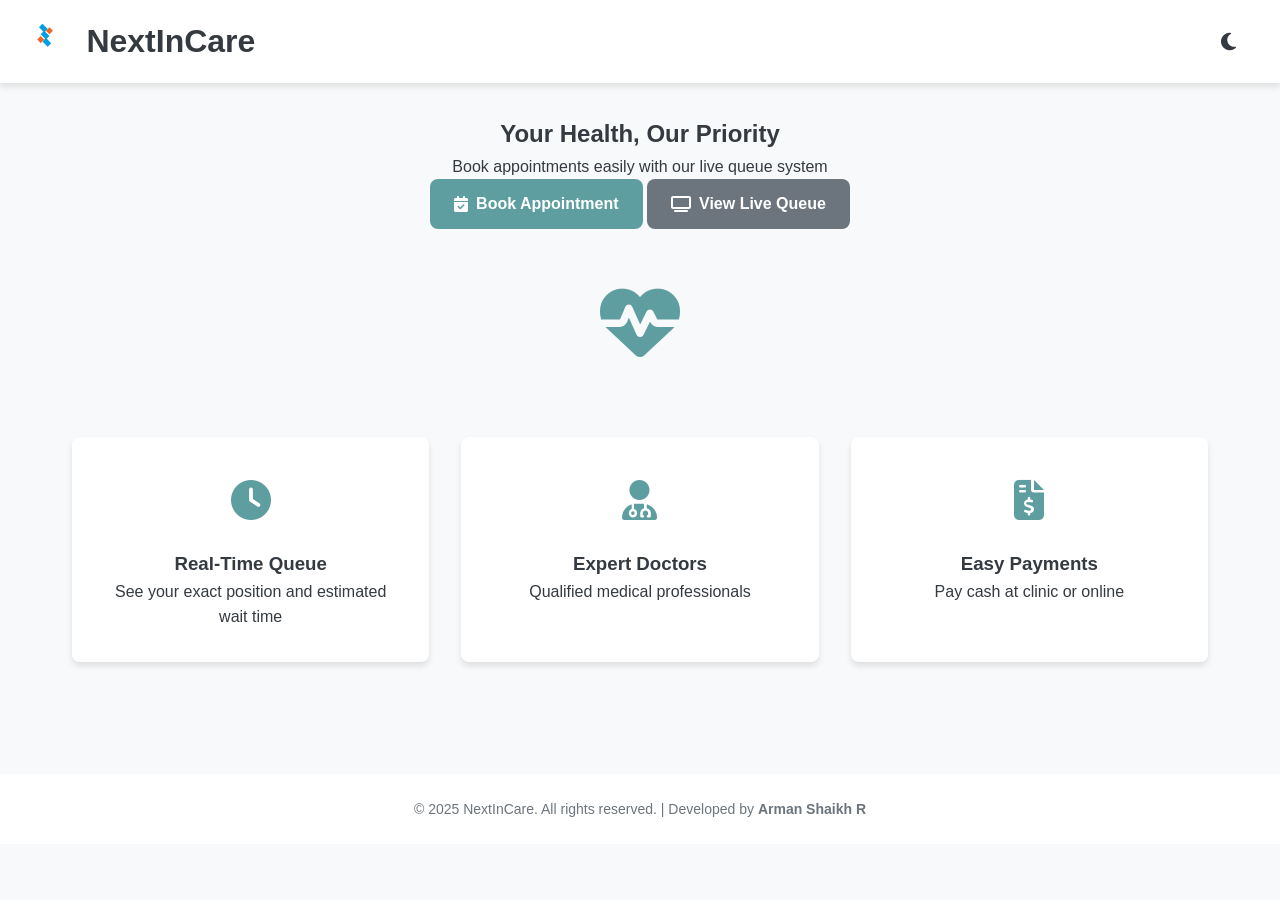
<file: index.html>
<!-- 
Project: NextInCare
Developed by: Arman Shaikh
Year: 2025
-->
<!DOCTYPE html>
<html lang="en">
<head>
    <meta charset="UTF-8">
    <meta name="viewport" content="width=device-width, initial-scale=1.0">
    <title>NextInCare - Medical Appointment System</title>
    <link rel="stylesheet" href="css/styles.css">
    <link rel="stylesheet" href="css/themes.css">
    <link rel="stylesheet" href="https://cdnjs.cloudflare.com/ajax/libs/font-awesome/6.4.0/css/all.min.css">
</head>
<body class="light-mode">
    <header>
        <div class="logo-container">
            <img src="assets/logo.svg" alt="NextInCare Logo" class="logo">
            <h1>NextInCare</h1>
        </div>
        <div class="header-controls">
            <button id="theme-toggle" class="btn-icon" aria-label="Toggle dark mode">
                <i class="fas fa-moon"></i>
            </button>
        </div>
    </header>

    <main>
        <section class="hero">
            <div class="hero-content">
                <h2>Your Health, Our Priority</h2>
                <p>Book appointments easily with our live queue system</p>
                <div class="hero-buttons">
                    <a href="booking.html" class="btn btn-primary">
                        <i class="fas fa-calendar-check"></i> Book Appointment
                    </a>
                    <a href="queue.html" class="btn btn-secondary">
                        <i class="fas fa-tv"></i> View Live Queue
                    </a>
                </div>
            </div>
            <div class="hero-image">
                <div class="medical-icon pulse">
                    <i class="fas fa-heartbeat"></i>
                </div>
            </div>
        </section>

        <section class="features">
            <div class="feature-card">
                <div class="feature-icon">
                    <i class="fas fa-clock"></i>
                </div>
                <h3>Real-Time Queue</h3>
                <p>See your exact position and estimated wait time</p>
            </div>
            <div class="feature-card">
                <div class="feature-icon">
                    <i class="fas fa-user-md"></i>
                </div>
                <h3>Expert Doctors</h3>
                <p>Qualified medical professionals</p>
            </div>
            <div class="feature-card">
                <div class="feature-icon">
                    <i class="fas fa-file-invoice-dollar"></i>
                </div>
                <h3>Easy Payments</h3>
                <p>Pay cash at clinic or online</p>
            </div>
        </section>
    </main>

    <footer>
    <p>&copy; 2025 NextInCare. All rights reserved. | Developed by <strong>Arman Shaikh R</strong></p>
</footer>



    <script src="js/db.js" type="module"></script>
<script src="js/ui.js" type="module"></script>
</body>
</html>
</file>
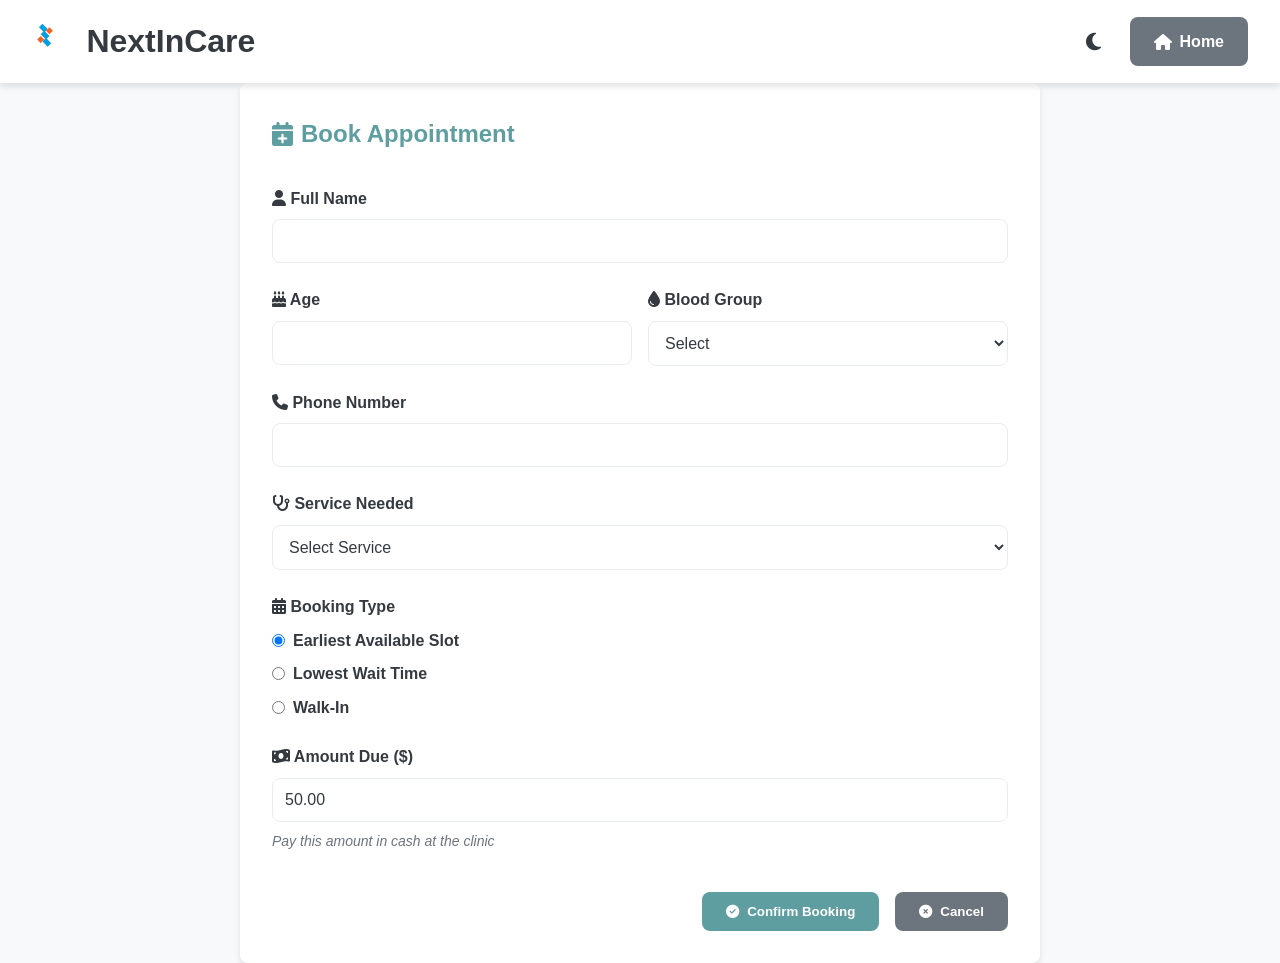
<file: booking.html>
<!-- 
Project: NextInCare
Developed by: Arman Shaikh
Year: 2025
-->
<!DOCTYPE html>
<html lang="en">
<head>
    <meta charset="UTF-8">
    <meta name="viewport" content="width=device-width, initial-scale=1.0">
    <title>Book Appointment - NextInCare</title>
    <link rel="stylesheet" href="css/styles.css">
    <link rel="stylesheet" href="css/themes.css">
    <link rel="stylesheet" href="https://cdnjs.cloudflare.com/ajax/libs/font-awesome/6.4.0/css/all.min.css">
</head>
<body class="light-mode">
    <header>
        <div class="logo-container">
            <img src="assets/logo.svg" alt="NextInCare Logo" class="logo">
            <h1>NextInCare</h1>
        </div>
        <div class="header-controls">
            <button id="theme-toggle" class="btn-icon" aria-label="Toggle dark mode">
                <i class="fas fa-moon"></i>
            </button>
            <a href="index.html" class="btn btn-secondary">
                <i class="fas fa-home"></i> Home
            </a>
        </div>
    </header>

    <main class="booking-container">
        <h2><i class="fas fa-calendar-plus"></i> Book Appointment</h2>
        
        <form id="booking-form">
            <div class="form-group">
                <label for="patient-name"><i class="fas fa-user"></i> Full Name</label>
                <input type="text" id="patient-name" required>
            </div>
            
            <div class="form-row">
                <div class="form-group">
                    <label for="patient-age"><i class="fas fa-birthday-cake"></i> Age</label>
                    <input type="number" id="patient-age" min="1" max="120" required>
                </div>
                
                <div class="form-group">
                    <label for="patient-blood-group"><i class="fas fa-tint"></i> Blood Group</label>
                    <select id="patient-blood-group" required>
                        <option value="">Select</option>
                        <option value="A+">A+</option>
                        <option value="A-">A-</option>
                        <option value="B+">B+</option>
                        <option value="B-">B-</option>
                        <option value="AB+">AB+</option>
                        <option value="AB-">AB-</option>
                        <option value="O+">O+</option>
                        <option value="O-">O-</option>
                    </select>
                </div>
            </div>
            
            <div class="form-group">
                <label for="patient-phone"><i class="fas fa-phone"></i> Phone Number</label>
                <input type="tel" id="patient-phone" required>
            </div>
            
            <div class="form-group">
                <label for="appointment-type"><i class="fas fa-stethoscope"></i> Service Needed</label>
                <select id="appointment-type" required>
                    <option value="">Select Service</option>
                    <option value="General Checkup">General Checkup</option>
                    <option value="Dental Consultation">Dental Consultation</option>
                    <option value="Vaccination">Vaccination</option>
                    <option value="Follow-Up">Follow-Up</option>
                    <option value="Urgent Care">Urgent Care</option>
                </select>
            </div>
            
            <div class="form-group">
                <label for="booking-type"><i class="fas fa-calendar-alt"></i> Booking Type</label>
                <div class="radio-group">
                    <label class="radio-option">
                        <input type="radio" name="booking-type" value="earliest" checked>
                        <span>Earliest Available Slot</span>
                    </label>
                    <label class="radio-option">
                        <input type="radio" name="booking-type" value="lowest-wait">
                        <span>Lowest Wait Time</span>
                    </label>
                    <label class="radio-option">
                        <input type="radio" name="booking-type" value="walk-in">
                        <span>Walk-In</span>
                    </label>
                </div>
            </div>
            
            <div class="form-group" id="payment-section">
                <label for="payment-amount"><i class="fas fa-money-bill-wave"></i> Amount Due ($)</label>
                <input type="number" id="payment-amount" min="0" step="0.01" value="50.00">
                <p class="note">Pay this amount in cash at the clinic</p>
            </div>
            
            <div class="form-actions">
                <button type="submit" class="btn btn-primary">
                    <i class="fas fa-check-circle"></i> Confirm Booking
                </button>
                <button type="button" id="cancel-booking" class="btn btn-secondary">
                    <i class="fas fa-times-circle"></i> Cancel
                </button>
            </div>
        </form>
    </main>

    <div id="booking-slip-modal" class="modal">
        <div class="modal-content">
            <div class="modal-header">
                <h3>Your Appointment Slip</h3>
                <button id="close-slip" class="btn-icon">
                    <i class="fas fa-times"></i>
                </button>
            </div>
            <div class="modal-body">
                <div id="slip-template" class="slip">
                    <div class="slip-header">
                        <img src="../assets/logo.svg" alt="NextInCare Logo" class="slip-logo">
                        <h2>NextInCare</h2>
                        <p class="slip-subtitle">Medical Appointment System</p>
                    </div>
                    
                    <div class="slip-divider">
                        <div class="ecg-line"></div>
                    </div>
                    
                    <div class="slip-details">
                        <div class="slip-row">
                            <span class="slip-label">Appointment ID:</span>
                            <span id="slip-id" class="slip-value">#HH-0000</span>
                        </div>
                        <div class="slip-row">
                            <span class="slip-label">Patient Name:</span>
                            <span id="slip-name" class="slip-value"></span>
                        </div>
                        <div class="slip-row">
                            <span class="slip-label">Age / Blood Group:</span>
                            <span id="slip-age-blood" class="slip-value"></span>
                        </div>
                        <div class="slip-row">
                            <span class="slip-label">Service:</span>
                            <span id="slip-service" class="slip-value"></span>
                        </div>
                        <div class="slip-row">
                            <span class="slip-label">Date & Time:</span>
                            <span id="slip-datetime" class="slip-value"></span>
                        </div>
                        <div class="slip-row">
                            <span class="slip-label">Queue Position:</span>
                            <span id="slip-queue" class="slip-value"></span>
                        </div>
                    </div>
                    
                    <div class="slip-divider">
                        <div class="ecg-line"></div>
                    </div>
                    
                    <div class="slip-payment">
                        <div class="slip-row">
                            <span class="slip-label">Amount Due:</span>
                            <span id="slip-amount" class="slip-value"></span>
                        </div>
                        <p class="slip-note">Please pay in cash at the clinic reception</p>
                    </div>
                    
                    <div class="slip-footer">
                        <p>Thank you for choosing NextInCare</p>
                    </div>
                </div>
                
                <div class="slip-actions">
                    <button id="download-slip" class="btn btn-primary">
                        <i class="fas fa-download"></i> Download Slip
                    </button>
                    <button id="print-slip" class="btn btn-secondary">
                        <i class="fas fa-print"></i> Print Slip
                    </button>
                </div>
            </div>
        </div>
    </div>

 <script src="js/db.js" type="module"></script>
<script src="js/ui.js" type="module"></script>
<script src="js/booking.js" type="module"></script>
</body>
</html>
</file>
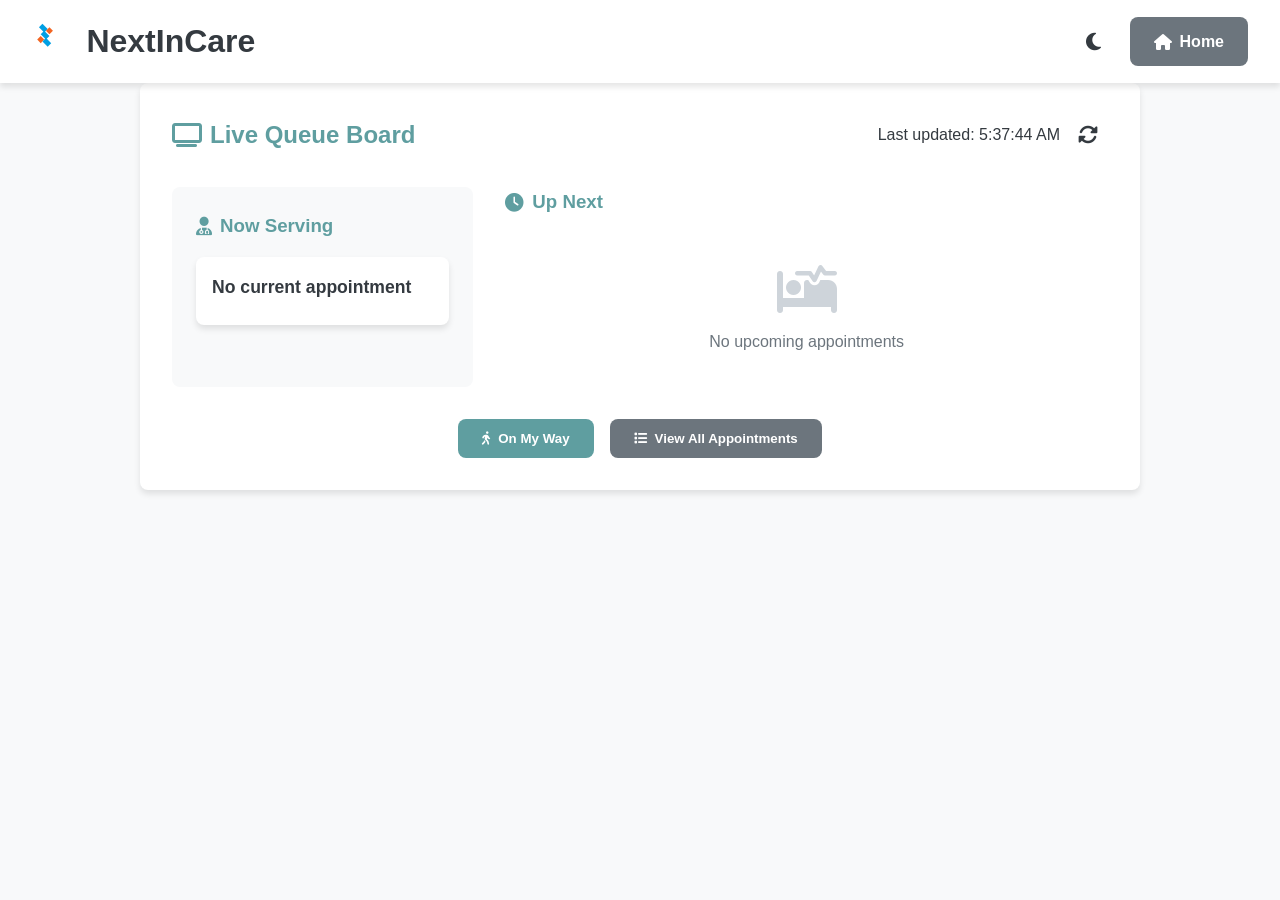
<file: queue.html>
<!-- 
Project: NextInCare
Developed by: Arman Shaikh
Year: 2025
-->
<!DOCTYPE html>
<html lang="en">
<head>
    <meta charset="UTF-8">
    <meta name="viewport" content="width=device-width, initial-scale=1.0">
    <title>Live Queue - NextInCare</title>
    <link rel="stylesheet" href="css/styles.css">
    <link rel="stylesheet" href="css/themes.css">
    <link rel="stylesheet" href="https://cdnjs.cloudflare.com/ajax/libs/font-awesome/6.4.0/css/all.min.css">
</head>
<body class="light-mode">
    <header>
        <div class="logo-container">
            <img src="assets/logo.svg" alt="NextInCare Logo" class="logo">
            <h1>NextInCare</h1>
        </div>
        <div class="header-controls">
            <button id="theme-toggle" class="btn-icon" aria-label="Toggle dark mode">
                <i class="fas fa-moon"></i>
            </button>
            <a href="index.html" class="btn btn-secondary">
                <i class="fas fa-home"></i> Home
            </a>
        </div>
    </header>

    <main class="queue-container">
        <div class="queue-header">
            <h2><i class="fas fa-tv"></i> Live Queue Board</h2>
            <div class="queue-refresh">
                <span id="last-updated">Last updated: Just now</span>
                <button id="refresh-queue" class="btn-icon" aria-label="Refresh queue">
                    <i class="fas fa-sync-alt"></i>
                </button>
            </div>
        </div>
        
        <div class="queue-status">
            <div class="queue-current">
                <h3><i class="fas fa-user-md"></i> Now Serving</h3>
                <div id="current-patient" class="patient-card">
                    <div class="patient-info">
                        <span class="patient-name">No current appointment</span>
                        <span class="patient-service"></span>
                    </div>
                    <div class="patient-time">
                        <span class="patient-time"></span>
                    </div>
                </div>
            </div>
            
            <div class="queue-upcoming">
                <h3><i class="fas fa-clock"></i> Up Next</h3>
                <div id="upcoming-patients" class="upcoming-list">
                    <div class="empty-queue">
                        <i class="fas fa-procedures"></i>
                        <p>No upcoming appointments</p>
                    </div>
                </div>
            </div>
        </div>
        
        <div class="queue-actions">
            <button id="on-my-way" class="btn btn-primary">
                <i class="fas fa-walking"></i> On My Way
            </button>
            <button id="view-all" class="btn btn-secondary">
                <i class="fas fa-list"></i> View All Appointments
            </button>
        </div>
    </main>

    <div id="all-appointments-modal" class="modal">
        <div class="modal-content">
            <div class="modal-header">
                <h3>All Appointments</h3>
                <button id="close-appointments" class="btn-icon">
                    <i class="fas fa-times"></i>
                </button>
            </div>
            <div class="modal-body">
                <div class="appointments-filter">
                    <select id="filter-status">
                        <option value="all">All Statuses</option>
                        <option value="waiting">Waiting</option>
                        <option value="in-progress">In Progress</option>
                        <option value="completed">Completed</option>
                    </select>
                    <input type="text" id="search-patient" placeholder="Search patient...">
                </div>
                
                <div class="appointments-list-container">
                    <table id="appointments-list">
                        <thead>
                            <tr>
                                <th>ID</th>
                                <th>Patient</th>
                                <th>Service</th>
                                <th>Status</th>
                                <th>Time</th>
                            </tr>
                        </thead>
                        <tbody>
                            <!-- Filled by JavaScript -->
                        </tbody>
                    </table>
                </div>
            </div>
        </div>
    </div>

    <script src="js/db.js" type="module"></script>
    <script src="js/ui.js" type="module"></script>
    <script src="js/queue.js" type="module"></script>
</body>
</html>
</file>
<file: css/styles.css>
/* 
 Developer: Arman Shaikh
 Project: NextInCare
 Date: 2025
*/

 /* Base Styles */
:root {
    --primary-color: #5f9ea0;
    --primary-dark: #4d8b8d;
    --primary-light: #7ab2b4;
    --secondary-color: #6c757d;
    --success-color: #28a745;
    --danger-color: #dc3545;
    --warning-color: #ffc107;
    --info-color: #17a2b8;
    --light-color: #f8f9fa;
    --dark-color: #343a40;
    --white: #ffffff;
    --black: #000000;
    --gray-light: #e9ecef;
    --gray-medium: #ced4da;
    --gray-dark: #adb5bd;
    --border-radius: 8px;
    --box-shadow: 0 4px 6px rgba(0, 0, 0, 0.1);
    --transition: all 0.3s ease;
}

* {
    margin: 0;
    padding: 0;
    box-sizing: border-box;
}

body {
    font-family: 'Segoe UI', Tahoma, Geneva, Verdana, sans-serif;
    line-height: 1.6;
    background-color: var(--light-color);
    color: var(--dark-color);
    transition: var(--transition);
}

/* Header Styles */
header {
    display: flex;
    justify-content: space-between;
    align-items: center;
    padding: 1rem 2rem;
    background-color: var(--white);
    box-shadow: var(--box-shadow);
    position: sticky;
    top: 0;
    z-index: 100;
}

.logo-container {
    display: flex;
    align-items: center;
    gap: 1rem;
}

.logo {
    height: 40px;
    width: auto;
}

.header-controls {
    display: flex;
    gap: 1rem;
    align-items: center;
}

/* Button Styles */
.btn {
    display: inline-flex;
    align-items: center;
    justify-content: center;
    gap: 0.5rem;
    padding: 0.75rem 1.5rem;
    border: none;
    border-radius: var(--border-radius);
    font-weight: 600;
    cursor: pointer;
    transition: var(--transition);
    text-decoration: none;
}

.btn-primary {
    background-color: var(--primary-color);
    color: var(--white);
}

.btn-primary:hover {
    background-color: var(--primary-dark);
    transform: translateY(-2px);
}

.btn-secondary {
    background-color: var(--secondary-color);
    color: var(--white);
}

.btn-secondary:hover {
    background-color: var(--dark-color);
    transform: translateY(-2px);
}

.btn-icon {
    background: none;
    border: none;
    cursor: pointer;
    font-size: 1.25rem;
    color: var(--dark-color);
    transition: var(--transition);
    padding: 0.5rem;
    border-radius: 50%;
    width: 2.5rem;
    height: 2.5rem;
    display: flex;
    align-items: center;
    justify-content: center;
}

.btn-icon:hover {
    background-color: var(--gray-light);
    color: var(--primary-color);
}

/* Main Content Styles */
main {
    padding: 2rem;
    max-width: 1200px;
    margin: 0 auto;
}

.hero {
    display: flex;
    flex-direction: column;
    gap: 2rem;
    margin-bottom: 3rem;
}

.hero-content {
    text-align: center;
}

.hero-image {
    display: flex;
    justify-content: center;
}

.medical-icon {
    font-size: 5rem;
    color: var(--primary-color);
}

.features {
    display: grid;
    grid-template-columns: repeat(auto-fit, minmax(250px, 1fr));
    gap: 2rem;
    margin-bottom: 3rem;
}

.feature-card {
    background-color: var(--white);
    padding: 2rem;
    border-radius: var(--border-radius);
    box-shadow: var(--box-shadow);
    text-align: center;
    transition: var(--transition);
}

.feature-card:hover {
    transform: translateY(-5px);
    box-shadow: 0 10px 20px rgba(0, 0, 0, 0.1);
}

.feature-icon {
    font-size: 2.5rem;
    color: var(--primary-color);
    margin-bottom: 1rem;
}

/* Booking Page Styles */
.booking-container {
    max-width: 800px;
    margin: 0 auto;
    background-color: var(--white);
    padding: 2rem;
    border-radius: var(--border-radius);
    box-shadow: var(--box-shadow);
}

.booking-container h2 {
    margin-bottom: 2rem;
    color: var(--primary-color);
    display: flex;
    align-items: center;
    gap: 0.5rem;
}

#booking-form {
    display: flex;
    flex-direction: column;
    gap: 1.5rem;
}

.form-group {
    display: flex;
    flex-direction: column;
    gap: 0.5rem;
}

.form-row {
    display: flex;
    gap: 1rem;
}

.form-row .form-group {
    flex: 1;
}

label {
    font-weight: 600;
    color: var(--dark-color);
}

input, select {
    padding: 0.75rem;
    border: 1px solid var(--gray-medium);
    border-radius: var(--border-radius);
    font-size: 1rem;
    transition: var(--transition);
}

input:focus, select:focus {
    outline: none;
    border-color: var(--primary-color);
    box-shadow: 0 0 0 2px rgba(95, 158, 160, 0.2);
}

.radio-group {
    display: flex;
    flex-direction: column;
    gap: 0.5rem;
}

.radio-option {
    display: flex;
    align-items: center;
    gap: 0.5rem;
    cursor: pointer;
}

.radio-option input {
    margin: 0;
}

.form-actions {
    display: flex;
    gap: 1rem;
    justify-content: flex-end;
    margin-top: 1rem;
}

.note {
    font-size: 0.875rem;
    color: var(--secondary-color);
    font-style: italic;
}

/* Queue Page Styles */
.queue-container {
    max-width: 1000px;
    margin: 0 auto;
    background-color: var(--white);
    padding: 2rem;
    border-radius: var(--border-radius);
    box-shadow: var(--box-shadow);
}

.queue-header {
    display: flex;
    justify-content: space-between;
    align-items: center;
    margin-bottom: 2rem;
}

.queue-header h2 {
    color: var(--primary-color);
    display: flex;
    align-items: center;
    gap: 0.5rem;
}

.queue-refresh {
    display: flex;
    align-items: center;
    gap: 0.5rem;
}

.queue-status {
    display: grid;
    grid-template-columns: 1fr 2fr;
    gap: 2rem;
    margin-bottom: 2rem;
}

.queue-current {
    background-color: var(--light-color);
    padding: 1.5rem;
    border-radius: var(--border-radius);
}

.queue-current h3 {
    margin-bottom: 1rem;
    color: var(--primary-color);
    display: flex;
    align-items: center;
    gap: 0.5rem;
}

.patient-card {
    background-color: var(--white);
    padding: 1rem;
    border-radius: var(--border-radius);
    box-shadow: var(--box-shadow);
}

.patient-info {
    display: flex;
    flex-direction: column;
    gap: 0.25rem;
    margin-bottom: 0.5rem;
}

.patient-name {
    font-weight: 600;
    font-size: 1.1rem;
}

.patient-service {
    font-size: 0.9rem;
    color: var(--secondary-color);
}

.patient-time {
    font-size: 0.9rem;
    color: var(--secondary-color);
}

.queue-upcoming h3 {
    margin-bottom: 1rem;
    color: var(--primary-color);
    display: flex;
    align-items: center;
    gap: 0.5rem;
}

.upcoming-list {
    display: flex;
    flex-direction: column;
    gap: 1rem;
}

.upcoming-patient {
    background-color: var(--white);
    padding: 1rem;
    border-radius: var(--border-radius);
    box-shadow: var(--box-shadow);
    display: flex;
    justify-content: space-between;
    align-items: center;
}

.patient-priority {
    width: 1rem;
    height: 1rem;
    border-radius: 50%;
    margin-right: 0.5rem;
}

.priority-routine {
    background-color: var(--success-color);
}

.priority-followup {
    background-color: var(--warning-color);
}

.priority-urgent {
    background-color: var(--danger-color);
    animation: heartbeat 1.5s infinite;
}

.queue-actions {
    display: flex;
    justify-content: center;
    gap: 1rem;
    margin-top: 2rem;
}

.empty-queue {
    display: flex;
    flex-direction: column;
    align-items: center;
    justify-content: center;
    padding: 2rem;
    color: var(--secondary-color);
    gap: 1rem;
}

.empty-queue i {
    font-size: 3rem;
    color: var(--gray-medium);
}

/* Modal Styles */
.modal {
    position: fixed;
    top: 0;
    left: 0;
    width: 100%;
    height: 100%;
    background-color: rgba(0, 0, 0, 0.5);
    display: none;
    justify-content: center;
    align-items: center;
    z-index: 1000;
}

.modal.show {
    display: flex;
}

.modal-content {
    background-color: var(--white);
    border-radius: var(--border-radius);
    box-shadow: var(--box-shadow);
    width: 90%;
    max-width: 800px;
    max-height: 90vh;
    display: flex;
    flex-direction: column;
}

.modal-header {
    padding: 1.5rem;
    border-bottom: 1px solid var(--gray-light);
    display: flex;
    justify-content: space-between;
    align-items: center;
}

.modal-body {
    padding: 1.5rem;
    overflow-y: auto;
}

/* Slip Styles */
.slip {
    background-color: var(--white);
    border: 1px solid var(--gray-medium);
    border-radius: var(--border-radius);
    padding: 2rem;
    max-width: 500px;
    margin: 0 auto;
}

.slip-header {
    text-align: center;
    margin-bottom: 1.5rem;
}

.slip-logo {
    height: 50px;
    margin-bottom: 1rem;
}

.slip-subtitle {
    color: var(--secondary-color);
    font-size: 0.9rem;
    margin-top: 0.5rem;
}

.slip-divider {
    margin: 1.5rem 0;
    position: relative;
    height: 10px;
}

.ecg-line {
    position: absolute;
    top: 50%;
    left: 0;
    right: 0;
    height: 2px;
    background-color: var(--primary-color);
}

.ecg-line::before {
    content: "";
    position: absolute;
    top: -4px;
    left: 10%;
    width: 5px;
    height: 10px;
    background-color: var(--primary-color);
}

.ecg-line::after {
    content: "";
    position: absolute;
    top: -8px;
    left: 20%;
    width: 15px;
    height: 18px;
    background-color: var(--primary-color);
    clip-path: polygon(0% 100%, 50% 0%, 100% 100%);
}

.slip-details {
    display: flex;
    flex-direction: column;
    gap: 1rem;
    margin-bottom: 1.5rem;
}

.slip-row {
    display: flex;
    justify-content: space-between;
}

.slip-label {
    font-weight: 600;
    color: var(--dark-color);
}

.slip-value {
    color: var(--secondary-color);
}

.slip-payment {
    margin-top: 2rem;
}

.slip-note {
    font-size: 0.875rem;
    color: var(--secondary-color);
    margin-top: 0.5rem;
    text-align: center;
}

.slip-footer {
    margin-top: 2rem;
    text-align: center;
    font-size: 0.875rem;
    color: var(--secondary-color);
}

.slip-actions {
    display: flex;
    justify-content: center;
    gap: 1rem;
    margin-top: 2rem;
}

/* Appointments List Styles */
.appointments-filter {
    display: flex;
    gap: 1rem;
    margin-bottom: 1.5rem;
}

.appointments-list-container {
    overflow-x: auto;
}

#appointments-list {
    width: 100%;
    border-collapse: collapse;
}

#appointments-list th, 
#appointments-list td {
    padding: 0.75rem;
    text-align: left;
    border-bottom: 1px solid var(--gray-light);
}

#appointments-list th {
    background-color: var(--light-color);
    font-weight: 600;
}

#appointments-list tr:hover {
    background-color: var(--light-color);
}

/* Footer Styles */
footer {
    text-align: center;
    padding: 1.5rem;
    background-color: var(--white);
    margin-top: 2rem;
    font-size: 0.875rem;
    color: var(--secondary-color);
}

/* Animations */
@keyframes pulse {
    0% {
        transform: scale(1);
    }
    50% {
        transform: scale(1.05);
    }
    100% {
        transform: scale(1);
    }
}

@keyframes heartbeat {
    0% {
        transform: scale(1);
    }
    25% {
        transform: scale(1.1);
    }
    50% {
        transform: scale(1);
    }
    75% {
        transform: scale(1.1);
    }
    100% {
        transform: scale(1);
    }
}

.pulse {
    animation: pulse 2s infinite;
}

/* Utility Classes */
.text-center {
    text-align: center;
}

/* Responsive Styles */
@media (max-width: 768px) {
    .hero {
        flex-direction: column;
    }
    
    .form-row {
        flex-direction: column;
        gap: 1.5rem;
    }
    
    .queue-status {
        grid-template-columns: 1fr;
    }
    
    .slip-actions {
        flex-direction: column;
    }
    
    .appointments-filter {
        flex-direction: column;
    }
}

@media (max-width: 480px) {
    header {
        flex-direction: column;
        gap: 1rem;
        padding: 1rem;
    }
    
    .header-controls {
        width: 100%;
        justify-content: space-between;
    }
    
    .form-actions {
        flex-direction: column;
    }
    
    .queue-actions {
        flex-direction: column;
    }
}
</file>
<file: css/themes.css>
/* Light Mode (Default) */
.light-mode {
    --bg-color: #f8f9fa;
    --text-color: #343a40;
    --card-bg: #ffffff;
    --border-color: #e9ecef;
    --shadow-color: rgba(0, 0, 0, 0.1);
}

/* Dark Mode */
.dark-mode {
    --bg-color: #1a1a1a;
    --text-color: #f8f9fa;
    --card-bg: #2d2d2d;
    --border-color: #444;
    --shadow-color: rgba(0, 0, 0, 0.3);
}

/* Apply theme variables */
body {
    background-color: var(--bg-color);
    color: var(--text-color);
}

header, 
footer, 
.feature-card, 
.booking-container, 
.queue-container, 
.modal-content, 
.slip, 
.patient-card, 
.upcoming-patient {
    background-color: var(--card-bg);
}

input, 
select, 
#appointments-list th, 
#appointments-list td {
    background-color: var(--card-bg);
    color: var(--text-color);
    border-color: var(--border-color);
}

.box-shadow {
    box-shadow: 0 4px 6px var(--shadow-color);
}

/* Dark mode toggle icon */
.dark-mode #theme-toggle i.fa-moon::before {
    content: "\f185"; /* Sun icon */
}
</file>
